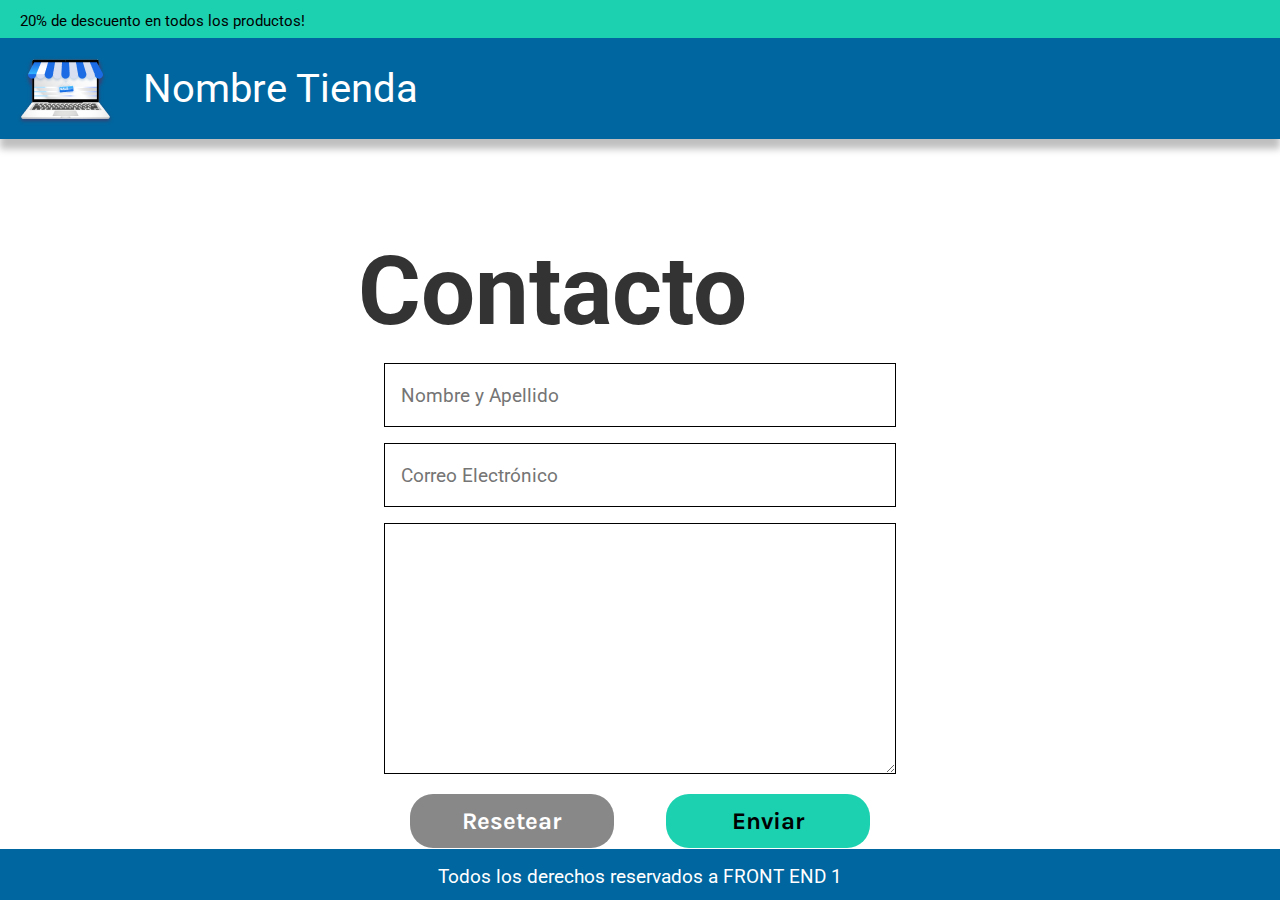
<file: contacto.html>
<!DOCTYPE html>
<html lang="en">
<head>
    <meta charset="UTF-8">
    <meta http-equiv="X-UA-Compatible" content="IE=edge">
    <meta name="viewport" content="width=device-width, initial-scale=1.0">
    <!--link de las fuentes de Google-->
    <link rel="preconnect" href="https://fonts.googleapis.com">
    <link rel="preconnect" href="https://fonts.gstatic.com" crossorigin>
    <link href="https://fonts.googleapis.com/css2?family=Roboto:ital,wght@0,100;0,300;0,400;0,500;0,700;0,900;1,100;1,300;1,400;1,500;1,700;1,900&display=swap" rel="stylesheet">
    <link rel="preconnect" href="https://fonts.googleapis.com">
    <link rel="preconnect" href="https://fonts.gstatic.com" crossorigin>
    <link href="https://fonts.googleapis.com/css2?family=Inter:wght@100;200;300;400;500;600;700;800;900&display=swap" rel="stylesheet">
    <link rel="preconnect" href="https://fonts.googleapis.com">
    <link rel="preconnect" href="https://fonts.gstatic.com" crossorigin>
    <link href="https://fonts.googleapis.com/css2?family=Karla:ital,wght@0,200;0,300;0,400;0,500;0,600;0,700;0,800;1,200;1,300;1,400;1,600;1,700;1,800&display=swap" rel="stylesheet">
    <!--link de hoja de estilos, para vincular el archivo CSS-->
    <link rel="stylesheet" type="text/css" href="styles.css">
    <link href="img/DC_Comics_logo.svg.png" rel="icon">
    <title>Contacto - Ecommerce</title>
</head>
<body>
    <header>
        <div class="nav_top">
            <p>20% de descuento en todos los productos! </p>
        </div>
        <nav class="nav_principal">
            <img src="img/OBJECTS.png">
            <h2 class="titulo_web">Nombre Tienda</h2>
        </nav>
    </header>
        <!--Cuerpo del Formulario de registro-->
        <div class="contenedor1">
            <div class="form_titulo">
                <h1>Contacto</h1>
            </div>
            <div class="form_heroes">
                <form class="login">
                    <input type="text" id="contacto_nombreyapellido" name="con_nombreyapellido" placeholder="Nombre y Apellido">
                    <input type="email" id="contacto_email" name="con_email"  placeholder="Correo Electrónico">
                    <textarea name="mensaje_contacto"  style="height:251px;"></textarea>
                
                    <div class="enviarelformulario1">
                        <button class="resettoboton1" type="reset">Resetear</button> 
                        <button class="contactoboton1" type="submit">Enviar</button>
                    </div>
                </form>
            </div>
        </div>
        <footer>
            <p>Todos los derechos reservados a FRONT END 1</p>
        </footer>
</body>
</html>
</file>
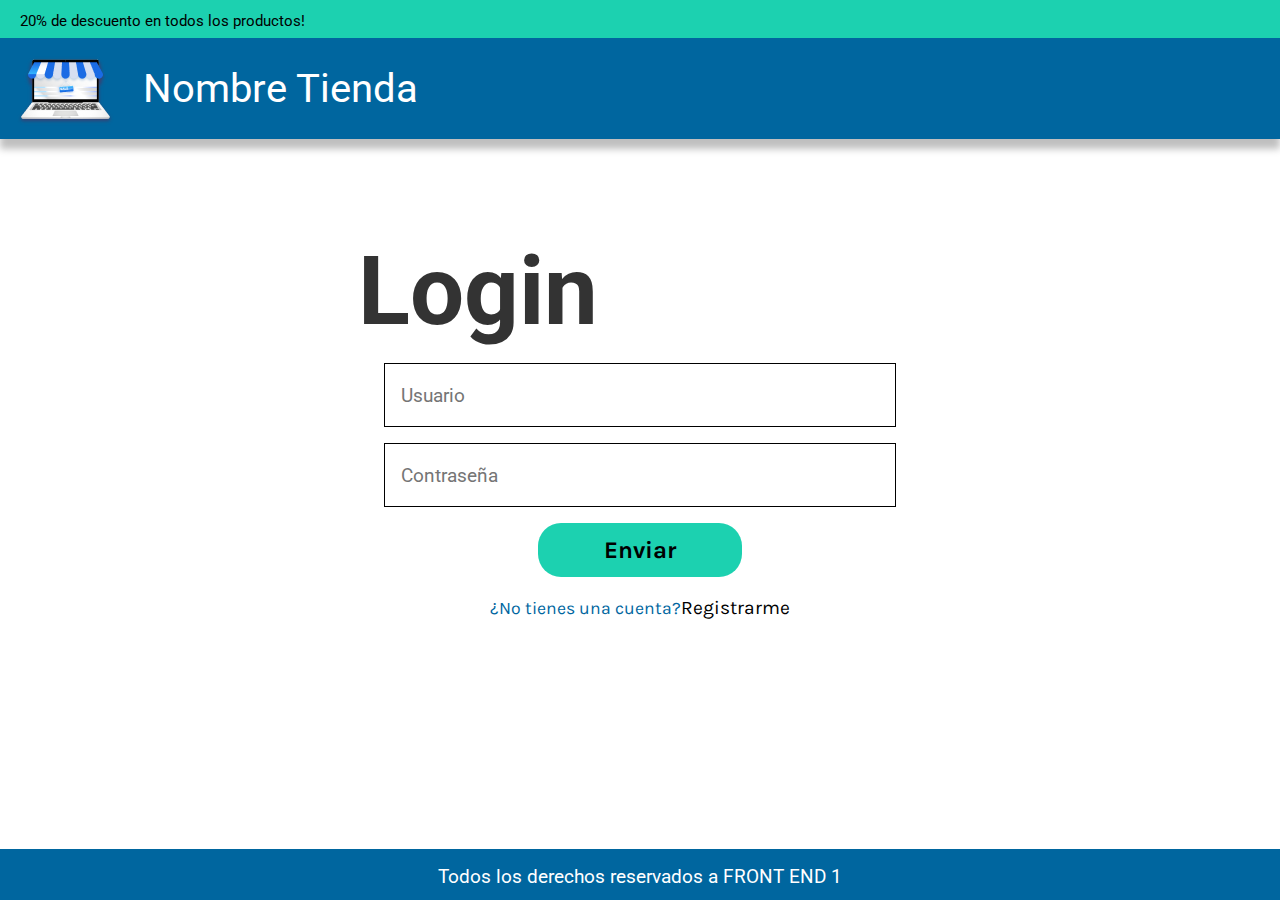
<file: login.html>
<!DOCTYPE html>
<html lang="en">
<head>
    <meta charset="UTF-8">
    <meta http-equiv="X-UA-Compatible" content="IE=edge">
    <meta name="viewport" content="width=device-width, initial-scale=1.0">
    <!--link de las fuentes de Google-->
    <link rel="preconnect" href="https://fonts.googleapis.com">
    <link rel="preconnect" href="https://fonts.gstatic.com" crossorigin>
    <link href="https://fonts.googleapis.com/css2?family=Roboto:ital,wght@0,100;0,300;0,400;0,500;0,700;0,900;1,100;1,300;1,400;1,500;1,700;1,900&display=swap" rel="stylesheet">
    <link rel="preconnect" href="https://fonts.googleapis.com">
    <link rel="preconnect" href="https://fonts.gstatic.com" crossorigin>
    <link href="https://fonts.googleapis.com/css2?family=Inter:wght@100;200;300;400;500;600;700;800;900&display=swap" rel="stylesheet">
    <link rel="preconnect" href="https://fonts.googleapis.com">
    <link rel="preconnect" href="https://fonts.gstatic.com" crossorigin>
    <link href="https://fonts.googleapis.com/css2?family=Karla:ital,wght@0,200;0,300;0,400;0,500;0,600;0,700;0,800;1,200;1,300;1,400;1,600;1,700;1,800&display=swap" rel="stylesheet">
    <!--link de hoja de estilos, para vincular el archivo CSS-->
    <link rel="stylesheet" type="text/css" href="styles.css">
    <link href="img/DC_Comics_logo.svg.png" rel="icon">
    <title>Login - Ecommerce</title>
    </head>
    <body>
        <header>
            <div class="nav_top">
                <p>20% de descuento en todos los productos!</p>
            </div>
            <nav class="nav_principal">
                <img src="img/OBJECTS.png">
                <h2 class="titulo_web">Nombre Tienda</h2>
            </nav>
        </header>
        <main> <!--Cuerpo del Login-->
            <div class="contenedor1">
                <div class="form_titulo">
                    <h1>Login</h1>
                </div>
                <div class="form_heroes">
                    <form class="login">
                        <input type="text" id="usuario" name="nombreyapellido" placeholder="Usuario">
                        <input type="password" id="password" name="password"  placeholder="Contraseña">
                    
                        <div class="enviarelformulario1"> 
                        <button class="contactoboton1" type="submit">Enviar</button>
                        </div>
                    </form>
                </div>
                <span><a class="login_a" href="register.html">¿No tienes una cuenta?</a>Registrarme</span>
            </div>
        <footer>
            <p>Todos los derechos reservados a FRONT END 1</p>
        </footer>
    </body>
    </html>
</file>
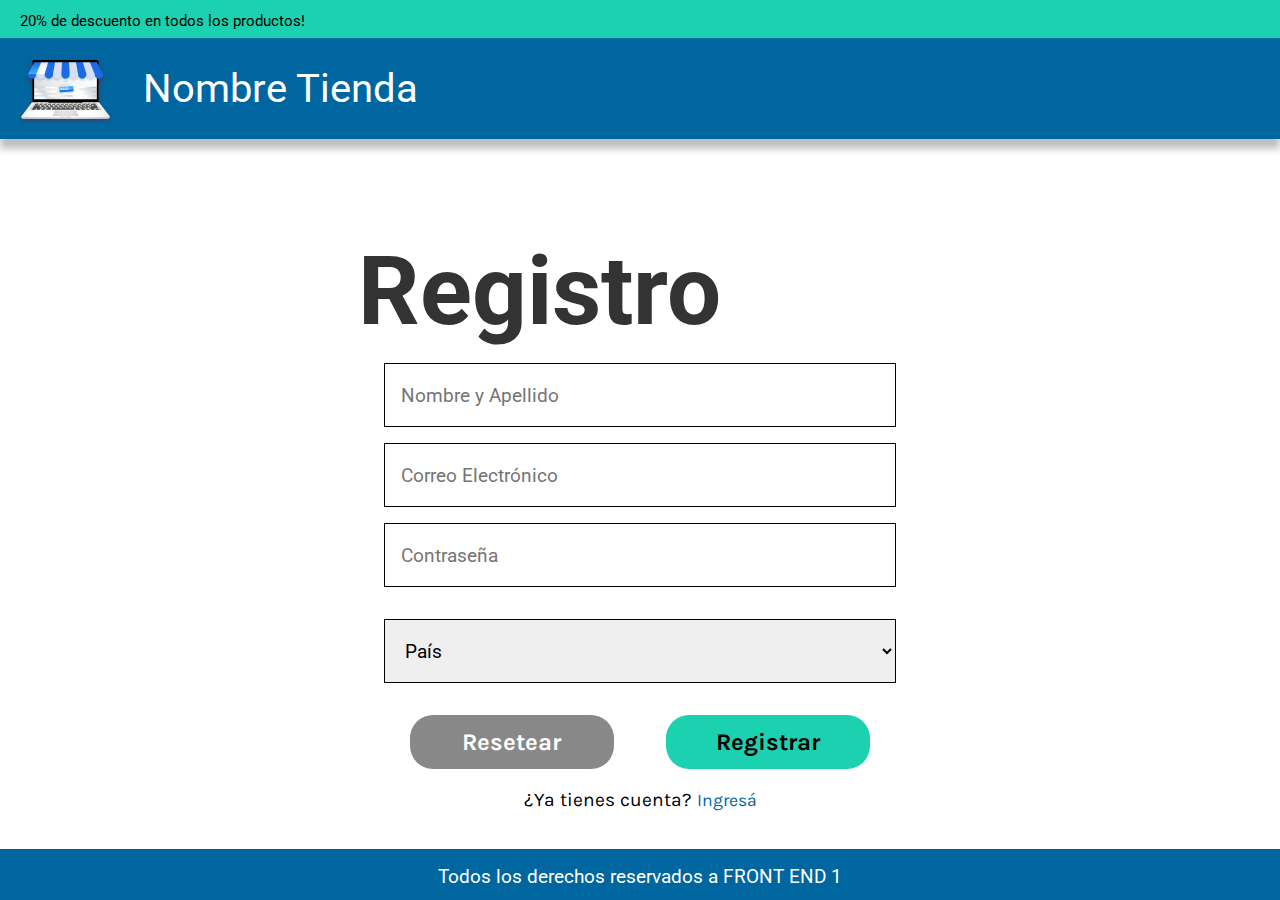
<file: register.html>
<!DOCTYPE html>
<html lang="en">
<head>
    <meta charset="UTF-8">
    <meta http-equiv="X-UA-Compatible" content="IE=edge">
    <meta name="viewport" content="width=device-width, initial-scale=1.0">
    <!--link de las fuentes de Google-->
    <link rel="preconnect" href="https://fonts.googleapis.com">
    <link rel="preconnect" href="https://fonts.gstatic.com" crossorigin>
    <link href="https://fonts.googleapis.com/css2?family=Roboto:ital,wght@0,100;0,300;0,400;0,500;0,700;0,900;1,100;1,300;1,400;1,500;1,700;1,900&display=swap" rel="stylesheet">
    <link rel="preconnect" href="https://fonts.googleapis.com">
    <link rel="preconnect" href="https://fonts.gstatic.com" crossorigin>
    <link href="https://fonts.googleapis.com/css2?family=Inter:wght@100;200;300;400;500;600;700;800;900&display=swap" rel="stylesheet">
    <link rel="preconnect" href="https://fonts.googleapis.com">
    <link rel="preconnect" href="https://fonts.gstatic.com" crossorigin>
    <link href="https://fonts.googleapis.com/css2?family=Karla:ital,wght@0,200;0,300;0,400;0,500;0,600;0,700;0,800;1,200;1,300;1,400;1,600;1,700;1,800&display=swap" rel="stylesheet">
    <!--link de hoja de estilos, para vincular el archivo CSS-->
    <link rel="stylesheet" type="text/css" href="styles.css">
    <link href="img/DC_Comics_logo.svg.png" rel="icon">
    <title>Registro - Ecommerce</title>
</head>
<body>
    <header>
        <div class="nav_top">
            <p>20% de descuento en todos los productos! </p>
        </div>
        <nav class="nav_principal">
            <img src="img/OBJECTS.png">
            <h2 class="titulo_web">Nombre Tienda</h2>
        </nav>
        </header>
        <!--Cuerpo del Formulario de registro-->
        <div class="contenedor1">
            <div class="form_titulo">
                <h1>Registro</h1>
            </div>
            <div class="form_heroes">
                <form class="login">
                    <input type="text" id="usuario" name="nombreyapellido" placeholder="Nombre y Apellido">
                    <input type="email" id="email" name="email" placeholder="Correo Electrónico">
                    <input type="password" id="password" name="password"  placeholder="Contraseña">
                    <select name="pais" class="select_option" placeholder="Pais">
                        <option value="" disabled selected hidden>País</option>
                        <option value="arg">Argentina</option>
                        <option value="bra">Brasil</option>
                        <option value="bol">Bolivia</option>
                        <option value="col">Colombia</option>
                    </select>
                    <div class="enviarelformulario1">
                        <button class="resettoboton1" type="reset">Resetear</button>
                        <button class="contactoboton1" type="submit">Registrar</button>
                    </div>
                </form>
            </div>
            <span>¿Ya tienes cuenta? <a class="login_a" href="login.html">Ingresá</a></span>
        </div>
        <footer>
            <p>Todos los derechos reservados a FRONT END 1</p>
        </footer>
</body>
</html>
</file>
<file: styles.css>
*{
    font-family: 'Roboto', sans-serif;
    padding: 0px;
    margin: 0px;
    box-sizing: border-box;
}

a {
    text-decoration: none;
    color: #FFFFFF;
}

h2{
    margin: 0px;
    padding: 0px;
}
/*Barra superior de descuentos*/
.nav_top {
    background-color: #1CD1B0;
    height: 38px;
    margin-bottom: 0px;
}

.nav_top p {
    padding: 12px 0px 0px 20px;
    font-weight: normal;
    font-size: 15px;
    line-height: 18px;
}

/*Barra de navegacion*/

nav {
    display: flex;
    justify-content: flex-start;
    align-content: center;
    align-items: center;
    background-color: #00669F;
    height: 101px;
    margin-top: 0px;
}

.titulo_web {
    margin: 0px;
    padding:28px 28px;
    font-family: Roboto;
    font-style: normal;
    font-weight: normal;
    font-size: 40px;
    line-height: 47px;
    color: #FFFFFF;
}
nav img {
    width: 99px;
    height: 74px;
    margin-left: 1rem;
}

.nav_principal {
    box-shadow: 0px 10px 7px rgba(0, 0, 0, 0.25);
}
/*Barra de navegacion Menu*/

.nav_menu {
    display: flex;
    justify-content: flex-end;
    align-items: center;
    align-content: center;
    background-color: #001D2D;
    box-shadow: 0px 10px 7px rgba(0, 0, 0, 0.25);
    height: 40px;
}

.nav_menu a {
    margin-right: 1.5rem;
}

/*Secciones de las tarjetas*/

.contenedor {
    display: flex;
    justify-content: space-around;
    align-content: space-around;
    margin: 3rem 1rem;
    flex-wrap: wrap;
    
}

.card {
    display: flex;
    flex-direction: column;
    width: 300px;
    height: 532px;
    background-color: #F3F3F3;
    box-shadow: 0px 4px 4px rgba(0, 0, 0, 0.25);
    position: relative; /*buscar motivo de relative*/
    border-top-left-radius: 16px;
    border-top-right-radius: 16px;
    margin: 2em;
}

.fondo {
    border-top-left-radius: 16px;
    border-top-right-radius: 16px;
}

i {
    color:#CC2424;
    font-size: 30px; /*tamaño del icono se pone como el tamaño de fuente*/
    position: absolute;
    top: 15px;
    left: 21px;

}

/*para hacer una imagen redonda en CSS*/
.perfil{
    width: 120px;
    height: 120px;
    border-radius: 50%; /* para que se ajustable con %*/
    position: absolute;
    top: 128px;
    right: 90px;
}

/*seccion del texto de la tarjeta*/
.card_text {
    margin: 60px 16px 0px 16px;
}

h2 {
    font-family: Roboto;
    font-style: normal;
    font-weight: normal;
    font-size: 30px;
    text-align: center;
    margin-bottom: 0.3rem;
}

.card_text p {
    font-weight: normal;
    font-size: 1rem;
    line-height: 1.1rem;
    color: #333333;
    text-align:justify;
    margin: 0px 10px;
}

/*estilos para el boton*/
button {
    width: 128.78px;
    height: 48.52px;
    background-color: #00669F;
    color: white;
    font-weight: normal;
    font-size: 15px;
    line-height: 18px;
    text-align: center;
    border: none;
}

/* no me tomaba el margen en el <button> asi que por eso llame a la clase que le habiamos puesto*/
.ver_mas {
    margin: 18px 86px 18px 86px;
    position:absolute;
    bottom: 0.5rem;
}

/*seccion footer*/
footer{
    background-color: #00669F;
    color: white;
    height: 51px;
    font-weight: normal;
    font-size: 1.2rem;
    padding: 16px;
    text-align: center;
    position:fixed;
    left:0px;
    bottom:0px;
    width: 100%;
}

/*estilos paginas de registro*/

.contenedor1 {
    display: flex;
    flex-direction: column;
    margin-top: 6rem;
    padding: 0 28vw;        
}

.form_titulo {
    justify-content: flex-start;
    font-size: 3rem;
    font-weight: 700;
    color: #333333;
    font-family: 'Inter', sans-serif;
}

.form_heroes {
    display: flex;
    flex-direction: column;
    justify-content: space-around;
    align-items: center;
    width: 44vw;
}

input {
    display: block;
    margin: 1rem 0px;
    border: 1.53407px solid #000000;
    height: 4rem;
    font-size: 1.2rem;
    padding: 1rem;
    color: #000000;
    width: 100%;
}

.select_option {
    margin: 1rem 0px;
    border: 1.53407px solid #000000;
    height: 4rem;
    font-size: 1.2rem;
    padding: 1rem;
    color: #000000;
    width: 100%;
}

textarea {
    border: 1.53407px solid #000000;
    width: 100%;

}

.enviarelformulario1 {
    display: flex;
    justify-content: space-around;
    margin-top: 1rem;
    width: 40vw;
}
.contactoboton1 {
    height: 54px;
    background: #1CD1B0;
    border-radius: 23px;
    color: #000000;
    font-weight: bold;
    font-size: 24px;;
    width: 40%;
    font-family: 'Karla', sans-serif;
    
}

.resettoboton1 {
    background-color: #888888;
    color: #FFFFFF;
    height: 54px;
    border-radius: 23px;
    font-weight: bold;
    font-size: 24px;;
    width: 40%;
    font-family: 'Karla', sans-serif;
}

.login_a {
    font-family: 'Karla', sans-serif;
    color: #00669F;
    font-size: 1.1rem;
}

span {
    font-family: 'Karla', sans-serif;
    font-size: 1.2rem;
    text-align: center;
    margin-top: 1.2rem;
}
</file>
